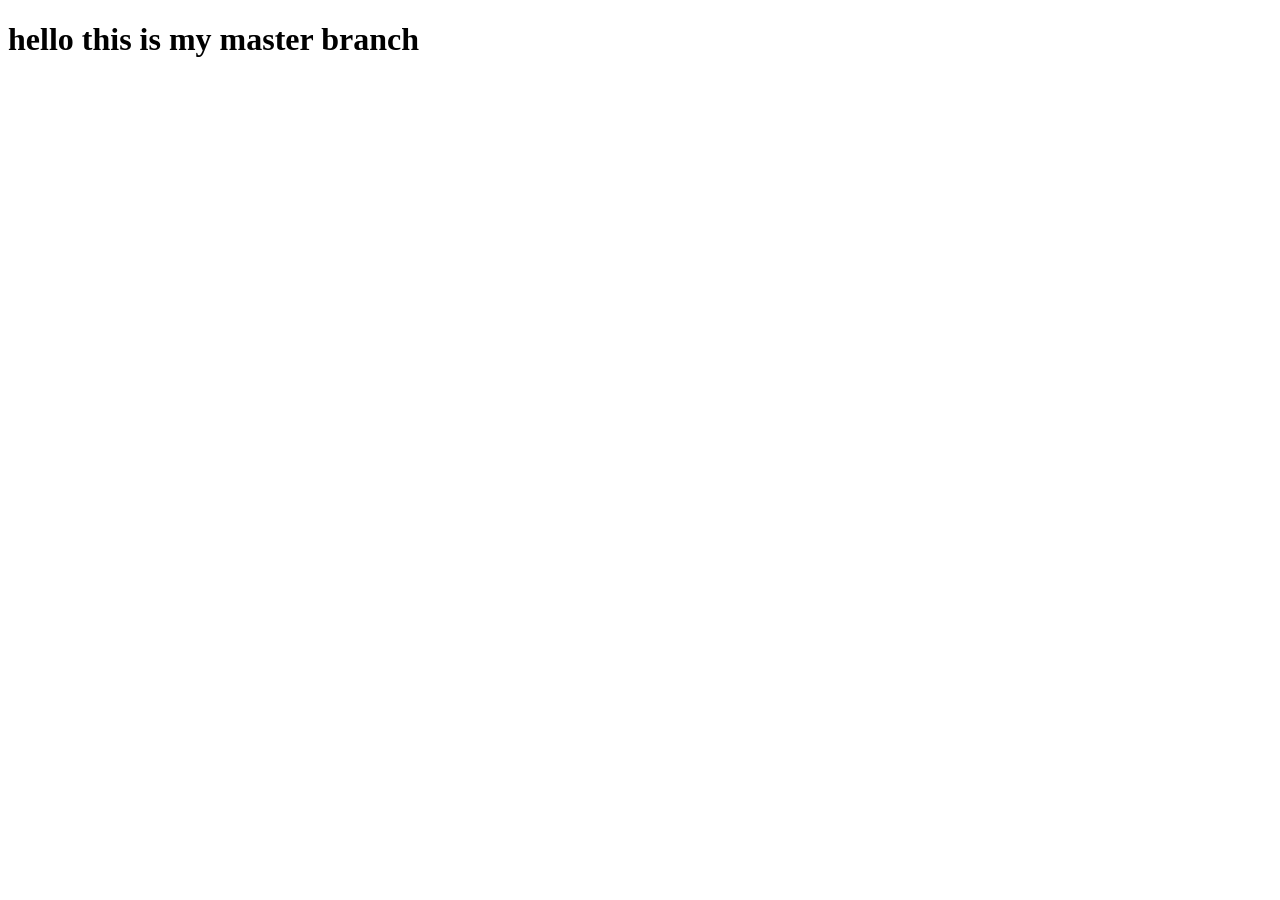
<file: index.html>
<!DOCTYPE html>
<html lang="en">
<head>
    <meta charset="UTF-8">
    <meta name="viewport" content="width=device-width, initial-scale=1.0">
    <title>Document</title>
</head>
<body>

    <h1>hello this is my master branch </h1>
    
</body>
</html>
</file>
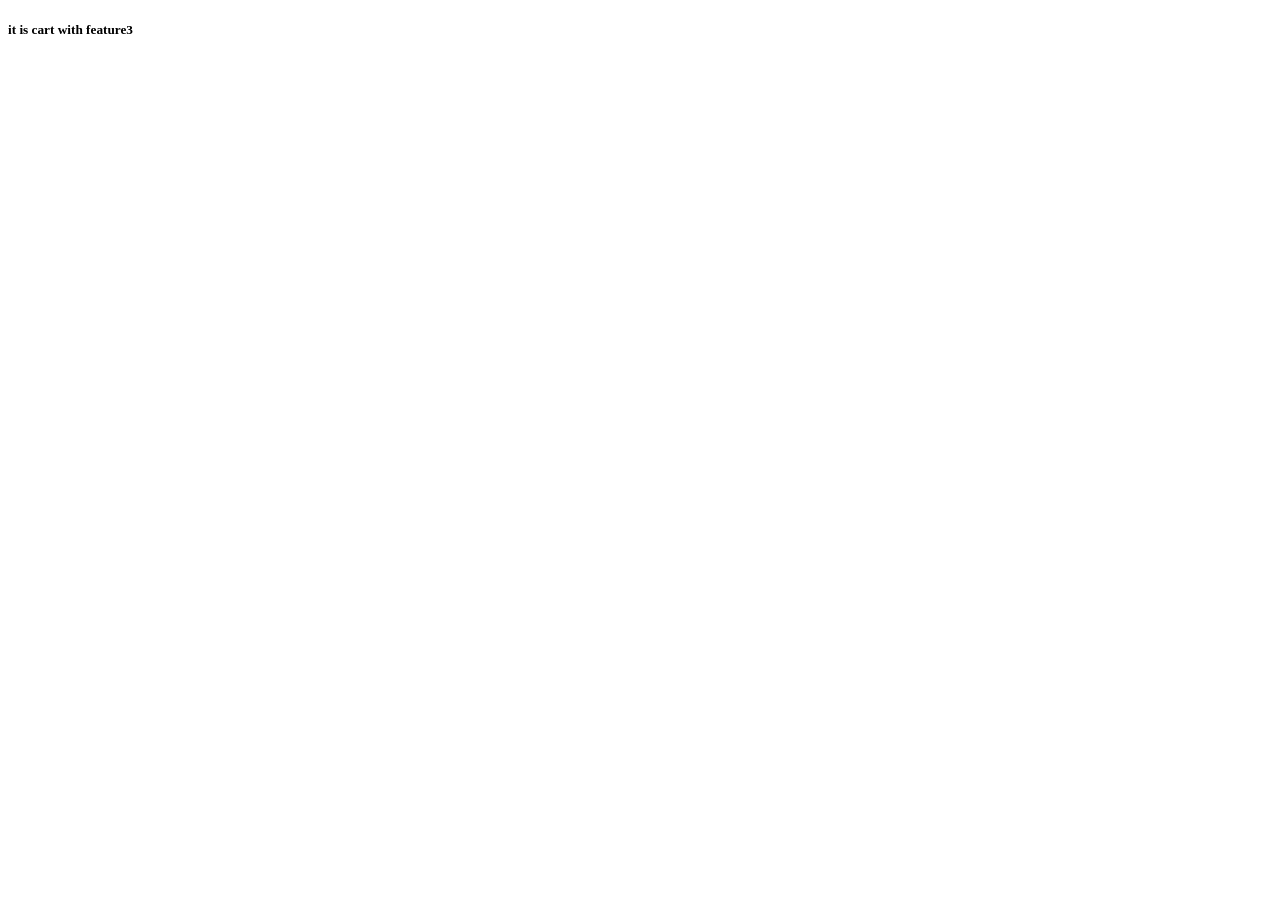
<file: cart.html>
<!DOCTYPE html>
<html lang="en">
<head>
    <meta charset="UTF-8">
    <meta name="viewport" content="width=device-width, initial-scale=1.0">
    <title>Document</title>
</head>
<body>
    <h5>it is cart with feature3</h5>
    
</body>
</html>
</file>
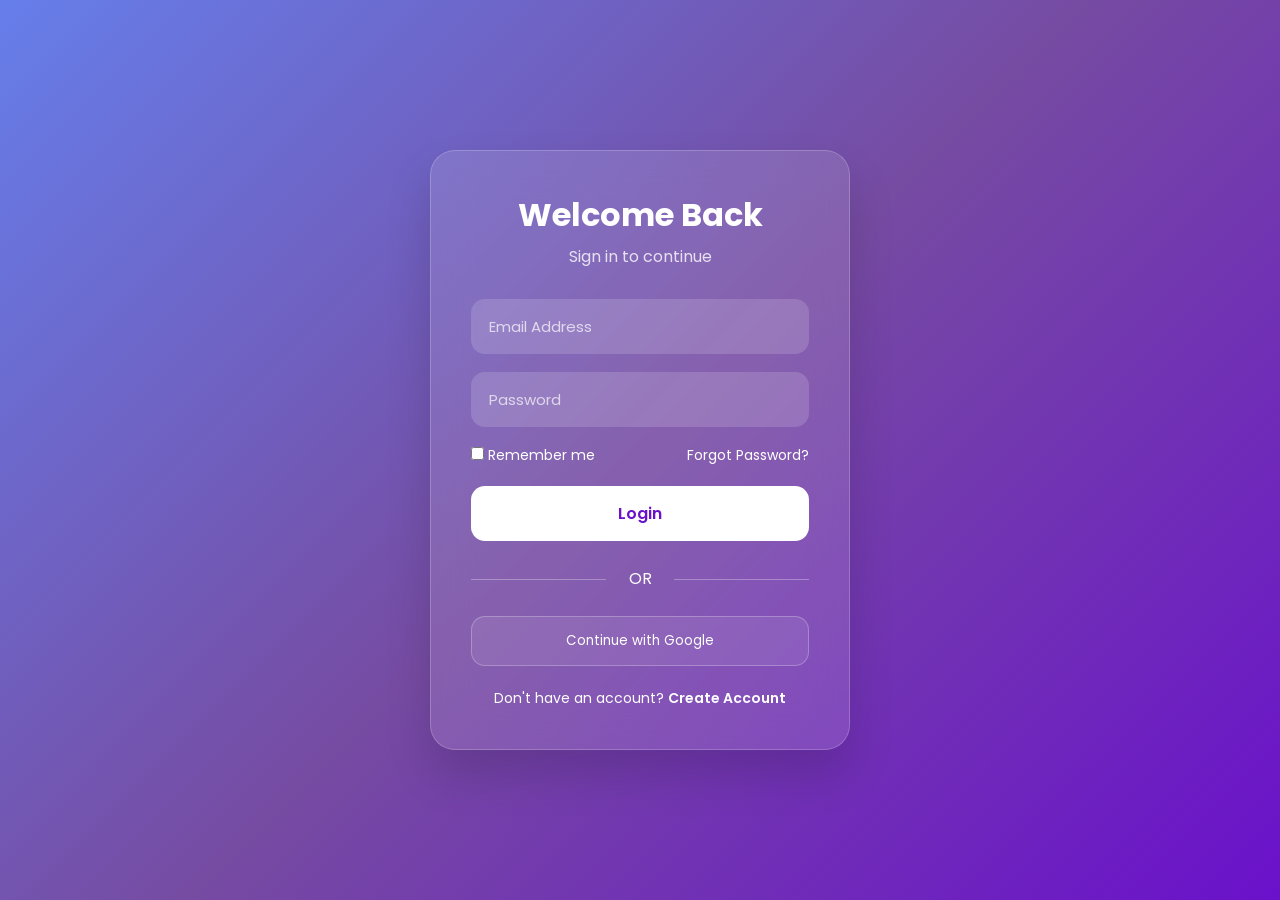
<file: login.html>
<!DOCTYPE html>
<html lang="en">
<head>
    <meta charset="UTF-8">
    <meta name="viewport" content="width=device-width, initial-scale=1.0">
    <title>Modern Login</title>
    <link rel="stylesheet" href="style.css">
    <link href="https://fonts.googleapis.com/css2?family=Poppins:wght@300;400;500;600;700&display=swap" rel="stylesheet">
</head>
<body>

    <div class="container">
        <div class="login-card">
            <div class="logo">
                <h2>Welcome Back</h2>
                <p>Sign in to continue</p>
            </div>

            <form>
                <div class="input-group">
                    <input type="email" placeholder="Email Address" required>
                </div>

                <div class="input-group">
                    <input type="password" placeholder="Password" required>
                </div>

                <div class="options">
                    <label>
                        <input type="checkbox">
                        Remember me
                    </label>
                    <a href="#">Forgot Password?</a>
                </div>

                <button type="submit" class="btn-login">
                    Login
                </button>

                <div class="divider">
                    <span>OR</span>
                </div>

                <button type="button" class="social-btn">
                    Continue with Google
                </button>

                <p class="signup-link">
                    Don't have an account?
                    <a href="#">Create Account</a>
                </p>
            </form>
        </div>
    </div>

</body>
</html>
</file>
<file: style.css>
*{
    margin:0;
    padding:0;
    box-sizing:border-box;
    font-family:'Poppins',sans-serif;
}

body{
    min-height:100vh;
    display:flex;
    justify-content:center;
    align-items:center;
    background:linear-gradient(
        135deg,
        #667eea,
        #764ba2,
        #6a11cb
    );
    padding:20px;
}

.container{
    width:100%;
    max-width:420px;
}

.login-card{
    background:rgba(255,255,255,0.12);
    backdrop-filter:blur(20px);
    -webkit-backdrop-filter:blur(20px);
    border:1px solid rgba(255,255,255,0.2);
    border-radius:25px;
    padding:40px;
    box-shadow:0 25px 45px rgba(0,0,0,0.15);
    color:#fff;
}

.logo{
    text-align:center;
    margin-bottom:30px;
}

.logo h2{
    font-size:2rem;
    font-weight:700;
}

.logo p{
    opacity:0.8;
    margin-top:5px;
}

.input-group{
    margin-bottom:18px;
}

.input-group input{
    width:100%;
    padding:16px 18px;
    border:none;
    outline:none;
    border-radius:14px;
    background:rgba(255,255,255,0.15);
    color:#fff;
    font-size:15px;
    transition:0.3s;
}

.input-group input::placeholder{
    color:rgba(255,255,255,0.7);
}

.input-group input:focus{
    background:rgba(255,255,255,0.22);
    box-shadow:0 0 0 3px rgba(255,255,255,0.15);
}

.options{
    display:flex;
    justify-content:space-between;
    align-items:center;
    margin-bottom:20px;
    font-size:14px;
}

.options a{
    color:#fff;
    text-decoration:none;
}

.options a:hover{
    text-decoration:underline;
}

.btn-login{
    width:100%;
    padding:15px;
    border:none;
    border-radius:14px;
    background:#ffffff;
    color:#6a11cb;
    font-size:16px;
    font-weight:600;
    cursor:pointer;
    transition:0.3s;
}

.btn-login:hover{
    transform:translateY(-2px);
    box-shadow:0 10px 25px rgba(255,255,255,0.3);
}

.divider{
    text-align:center;
    margin:25px 0;
    position:relative;
}

.divider::before,
.divider::after{
    content:"";
    position:absolute;
    top:50%;
    width:40%;
    height:1px;
    background:rgba(255,255,255,0.3);
}

.divider::before{
    left:0;
}

.divider::after{
    right:0;
}

.divider span{
    background:transparent;
    padding:0 10px;
}

.social-btn{
    width:100%;
    padding:14px;
    border:1px solid rgba(255,255,255,0.25);
    background:rgba(255,255,255,0.08);
    color:#fff;
    border-radius:14px;
    cursor:pointer;
    transition:0.3s;
}

.social-btn:hover{
    background:rgba(255,255,255,0.15);
}

.signup-link{
    text-align:center;
    margin-top:22px;
    font-size:14px;
}

.signup-link a{
    color:#fff;
    font-weight:600;
    text-decoration:none;
}

.signup-link a:hover{
    text-decoration:underline;
}

@media(max-width:480px){
    .login-card{
        padding:30px 25px;
    }

    .logo h2{
        font-size:1.7rem;
    }
}
</file>
